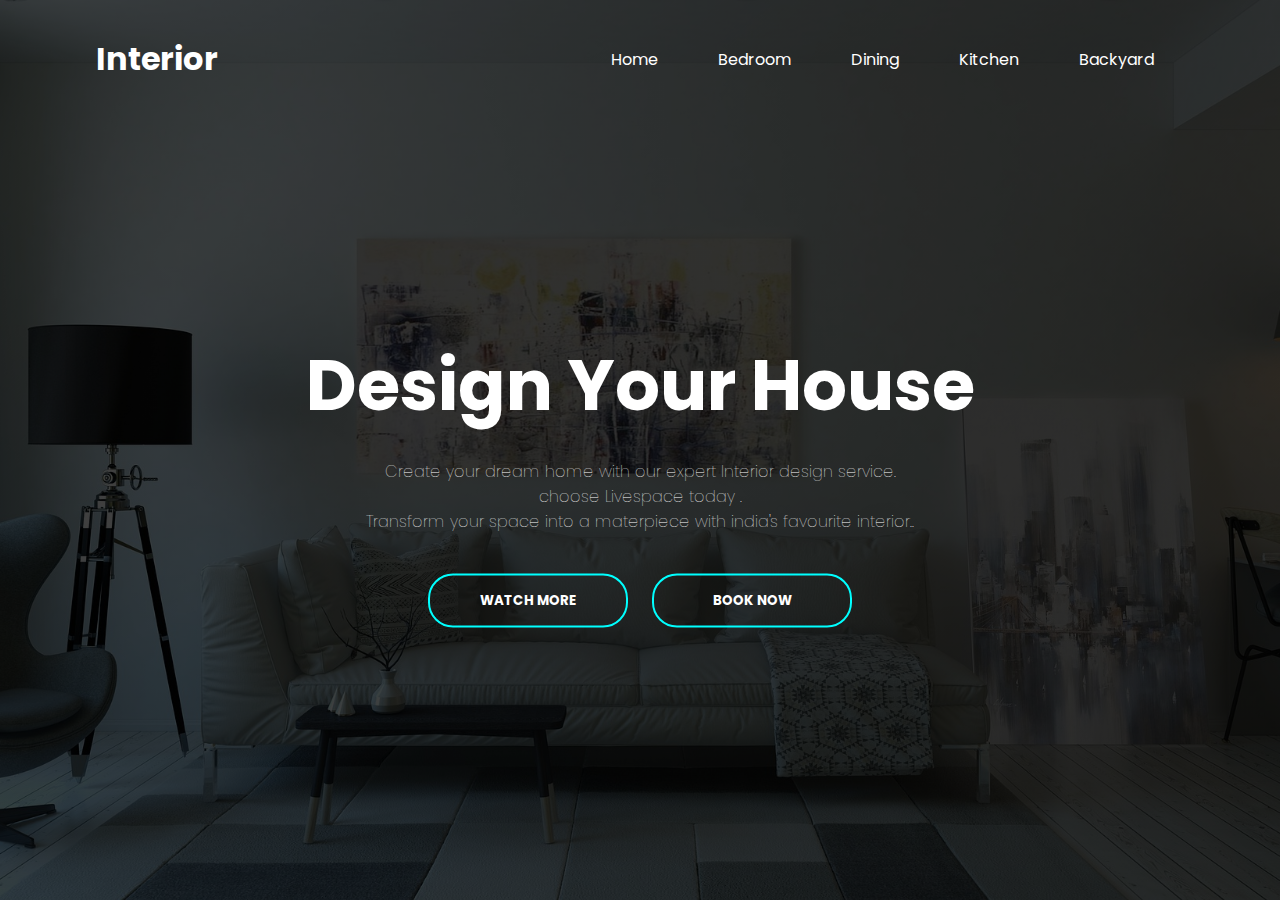
<file: task-1/index.html>
<!DOCTYPE html>
<html lang="en">
  <head>
    <meta charset="UTF-8" />
    <meta name="viewport" content="width=device-width, initial-scale=1.0" />
    <title>home desing</title>
    <link rel="stylesheet" href="style.css" />
  </head>
  <body>
    <div class="banner">
      <div class="navbar">
        <h1>Interior</h1>
        <ul>
          <li>Home</li>
          <li>Bedroom</li>
          <li>Dining</li>
          <li>Kitchen</li>
          <li>Backyard</li>
        </ul>
      </div>
      <div class="content">
        <h1>Design Your House</h1>
        <p>
          Create your dream home with our expert Interior design service.
          <br />choose Livespace today . <br />Transform your space into a
          materpiece with india's favourite interior..
        </p>
        <button type="button">WATCH MORE <span></span></button>
        <button type="button">BOOK NOW<span></span></button>
      </div>
    </div>
  </body>
</html>
</file>
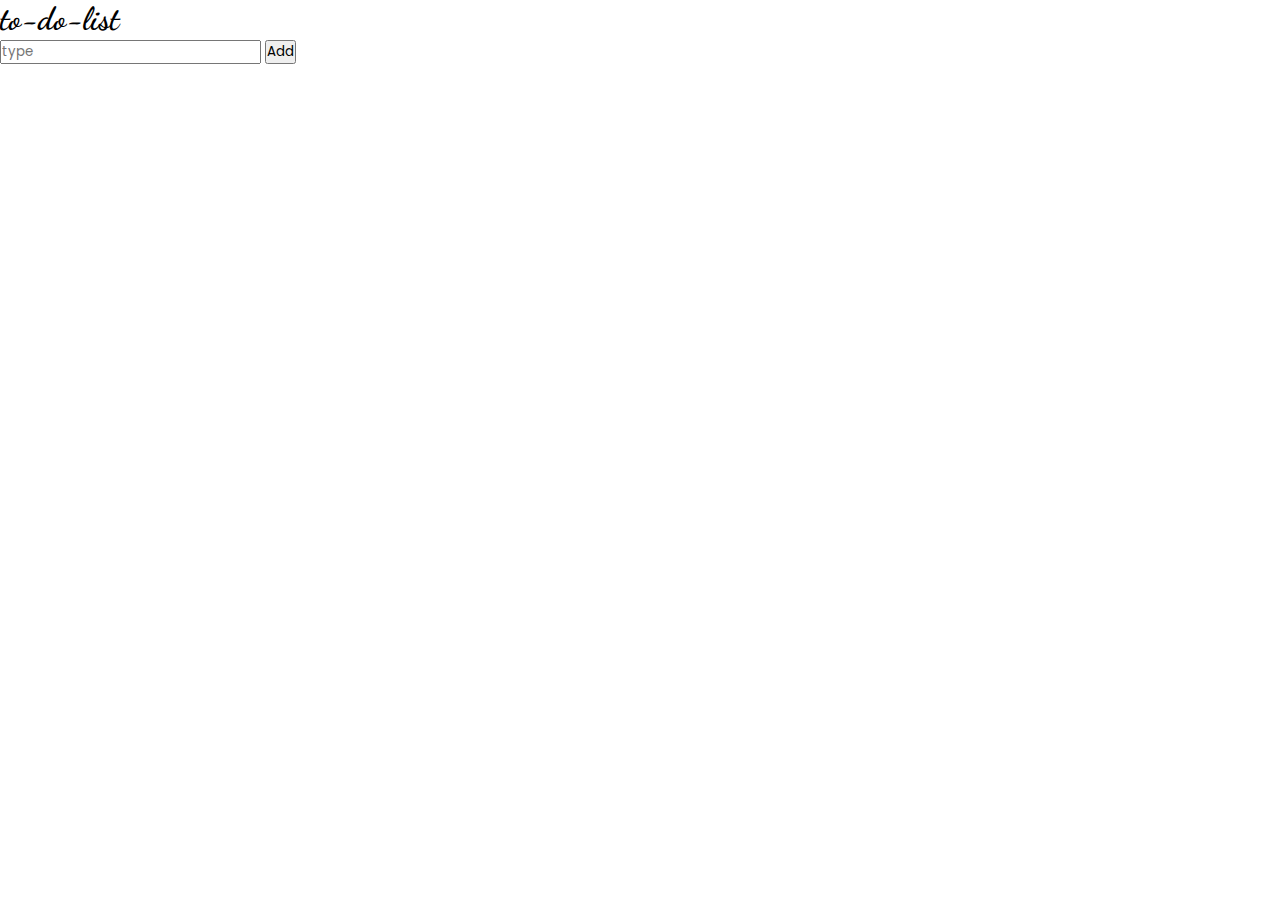
<file: task-4/index.html>
<!DOCTYPE html>
<html lang="en">
  <head>
    <meta charset="UTF-8" />
    <meta name="viewport" content="width=device-width, initial-scale=1.0" />
    <title>to-do-list</title>
    <link rel="stylesheet" href="style.css" />
  </head>
  <body>
    <div class="container">
      <div class="to-do-list">
        <h1>to-do-list</h1>
        <div class="row">
          <input id="input" type="text" placeholder="type" />
          <button id="btn" onclick="addtask()">Add</button>
        </div>
        <ul id="list-container">
          <!-- <li class="checked">task1</li>
          <li class="">task2</li>
          <li class="">task3</li> -->
        </ul>
      </div>
    </div>
    <script src="javascript.js"></script>
  </body>
</html>
</file>
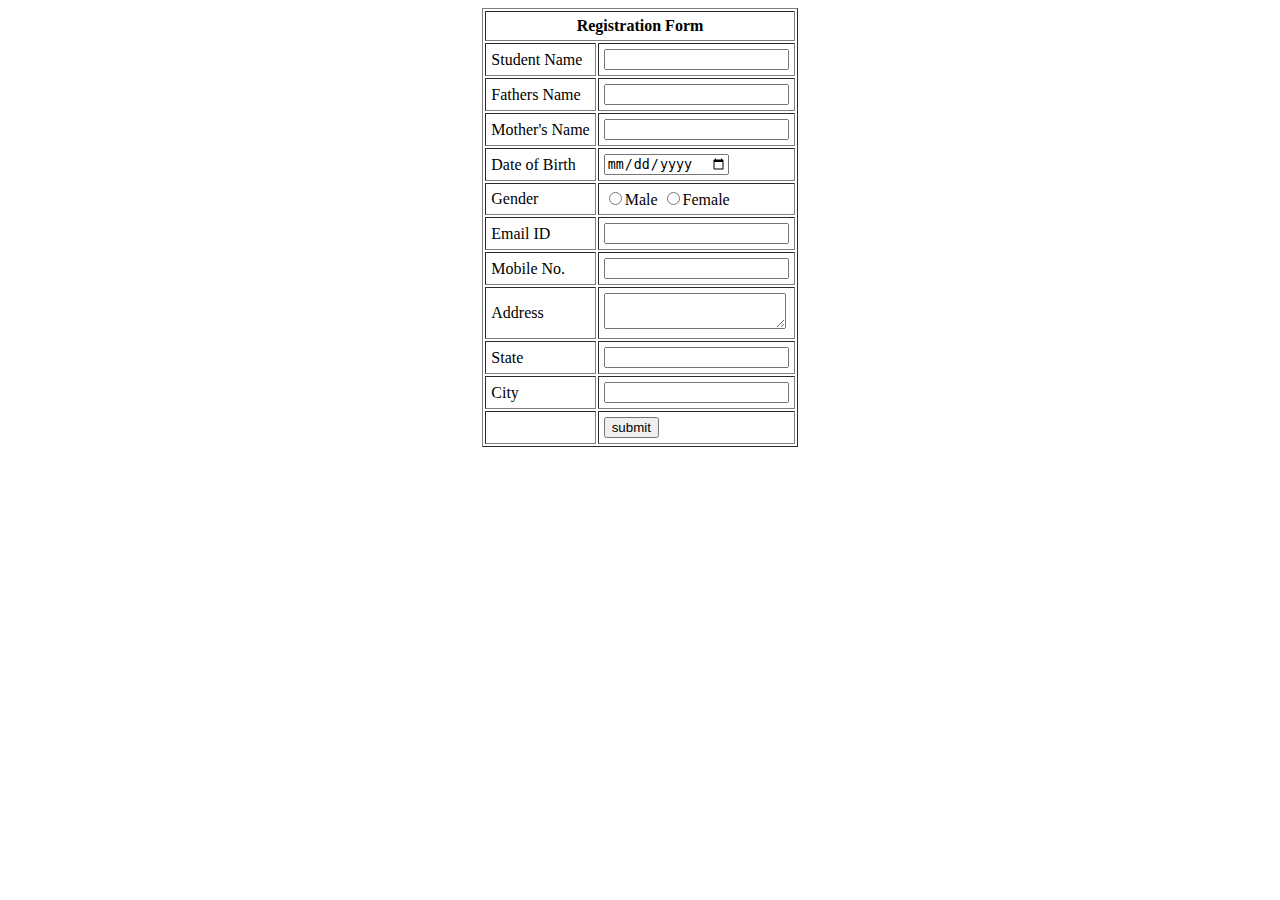
<file: task-1/task-1.html>
<!DOCTYPE html>
<html lang="en">
  
  <head>
    <meta charset="UTF-8" />
    <meta name="viewport" content="width=ta, initial-scale=1.0" />
    <title>registor</title>
  </head>
  <body>
    <center>
      <table border="1px" cellpadding="5px">
        <form>
          <tr>
            <th colspan="2">Registration Form</th>
          </tr>
          <tr>
            <td>Student Name</td>
            <td><input type="text" /></td>
          </tr>
          <tr>
            <td>Fathers Name</td>
            <td><input type="text" /></td>
          </tr>
          <tr>
            <td>Mother's Name</td>
            <td><input type="text" /></td>
          </tr>
          <tr>
            <td>Date of Birth</td>
            <td><input type="date" /></td>
          </tr>
          <tr>
            <td>Gender</td>
            <td>
              <input type="radio" name="Gender" />Male
              <input type="radio" name="Gender" />Female
            </td>
          </tr>
          <tr>
            <td>Email ID</td>
            <td><input type="email" /></td>
          </tr>

          <tr>
            <td>Mobile No.</td>
            <td><input type="number" /></td>
          </tr>
          <tr>
            <td>Address</td>
            <td>
              <textarea name="textarea"></textarea>
            </td>
          </tr>
          <tr>
            <td>State</td>
            <td><input type="text" /></td>
          </tr>
          <tr>
            <td>City</td>
            <td><input type="text" /></td>
          </tr>
          <tr>
            <td></td>
            <td><input type="button" value="submit" /></td>
          </tr>
        </form>
      </table>
    </center>
  </body>
</html>
</file>
<file: task-1/style.css>
@import url("https://fonts.googleapis.com/css2?family=Poppins:ital,wght@0,100;0,300;0,400;0,600;1,300;1,500&display=swap");
* {
  margin: 0;
  padding: 0;
  box-sizing: border-box;
  font-family: "poppins", sans-serif;
}
.banner {
  width: 100%;
  height: 100vh;
  background: linear-gradient(rgba(0, 0, 0, 0.75), rgba(0, 0, 0, 0.75)),
    url(./home.jpg);
  background-size: cover;
  background-position: center;
  background-attachment: fixed;
  overflow: hidden;
}
.navbar h1 {
  color: #fff;
  transition: 0.3s;
}
.navbar h1:hover {
  color: aqua;
  cursor: pointer;
}
.navbar {
  width: 85%;
  margin: auto;
  padding: 35px 0;
  align-items: center;
  display: flex;
  justify-content: space-between;
}
.navbar ul {
  list-style: none;
  display: flex;
}
.navbar ul li {
  margin: 0 30px;
  color: white;
  position: relative;
  cursor: pointer;
}
.navbar ul li::after {
  content: "";
  height: 3px;
  width: 0px;
  position: absolute;
  left: 0px;
  bottom: -8px;
  background-color: aqua;
  transition: 0.5s;
}
.navbar ul li:hover::after {
  width: 100%;
}
.content {
  width: 100%;
  text-align: center;
  position: absolute;
  top: 50%;
  left: 50%;
  transform: translate(-50%, -50%);
  color: #fff;
}
.content h1 {
  font-size: 70px;
  margin-top: 80px;
}
.content p {
  margin: 20px auto;
  font-weight: 100;
  line-height: 25px;
}
button {
  width: 200px;
  padding: 15px 0;
  text-align: center;
  margin: 20px 10px;
  border-radius: 25px;
  font-weight: bold;
  border: 2px solid aqua;
  background: transparent;
  color: #fff;
  cursor: pointer;
  position: relative;
  overflow: hidden;
}
span {
  height: 100%;
  background-color: aqua;
  width: 0px;
  position: absolute;
  border-radius: 25px;
  left: 0;
  bottom: 0;
  z-index: -1;
  transition: 0.5s;
}
button:hover span {
  width: 100%;
}
button:hover {
  border: none;
  color: black;
}
.content h1:hover {
  color: aqua;
  cursor: pointer;
  transition: 0.3s;
}
@media (max-width: 768px) {
  .navbar {
    margin: 0 5px;
  }
  .navbar ul {
    display: inline-block;
    right: 0px;
    margin-top: 70px;
    position: absolute;
  }
  .navbar ul li:hover::after {
    left: 0px;
    bottom: -2px;
  }
  .content h1 {
    font-size: 30px;
    position: relative;
    top: 40px;
  }
  .content p {
    font-size: 10px;
    top: 30px;
    position: relative;
  }
  button {
    width: 150px;
    display: block;
    left: 100px;
    top: 30px;
  }
}
</file>
<file: task-4/style.css>
@import url("https://fonts.googleapis.com/css2?family=Dancing+Script:wght@400;500&family=Poppins:ital,wght@0,100;0,200;0,300;0,400;0,500;0,600;0,700;1,300;1,500&display=swap");
* {
  padding: 0;
  margin: 0;
  box-sizing: border-box;
  font-family: "poppins";
}
body {
  overflow-x: hidden;
}
h1 {
  font-family: "Dancing script", cursive !important;
}
.cart {
  position: fixed;
  top: 0;
  right: -100%;
  width: 400px;
  height: 100vh;
  overflow-y: auto;
  overflow-x: hidden;
  padding: 20px;
  background-color: white;
  box-shadow: 0 1px 4px rgba(40, 37, 37, 0.1);
}
.cart-active {
  right: 0;
  transition: 0.5s;
}
.cart-tittle {
  text-align: center;
  font-size: 1.5rem;
  font-weight: 500;
  margin-bottom: 1rem;
  border-bottom: 1px solid rgba(0, 0, 0, 0.1);
  padding-bottom: 10px;
}
.cart-box {
  display: grid;
  grid-template-columns: 32% 50% 18%;
  align-items: center;
  gap: 1rem;
  margin-top: 1rem;
  border-bottom: 1px solid rgba(0, 0, 0, 0.1);
  padding-bottom: 10px;
}
.cart-img {
  width: 75px;
  height: 75px;
  object-fit: cover;
  border: 2px solid rgba(0, 0, 0, 0.1);
  padding: 5px;
}
.detail-box {
  display: grid;
  row-gap: 0.5rem;
}
.price-box {
  display: flex;
  justify-content: space-around;
}
.cart-food-tittle {
  font-size: 1rem;
  text-transform: uppercase;
  color: #42382ffd;
  font-weight: 500;
}
.cart-price {
  font-weight: 500;
}
.cart-quantity {
  border: 1px solid rgba(0, 0, 0, 0.1);
  outline: none;
  width: 2.4rem;
  text-align: center;
  font-size: 1rem;
}
.cart-remove {
  font-size: 24px;
  color: red;
  cursor: pointer;
}
.total {
  display: flex;
  justify-content: flex-end;
  margin-top: 1.5rem;
}
.total-title {
  font-size: 1rem;
  font-weight: 600;
}
.total-price {
  margin-left: 0.5rem;
}
.btn-buy {
  padding: 12px 20px;
  cursor: pointer;
  font-size: 1rem;
  font-weight: 500;
  color: orangered;
  border-radius: 10px;
  background: transparent;
  border: 1px solid black;
}
.btn-buy:hover {
  background-color: orangered;
  color: white;
}
#cart-close {
  position: absolute;
  top: 1rem;
  right: 0;
  font-size: 2rem;
  cursor: pointer;
}
</file>
